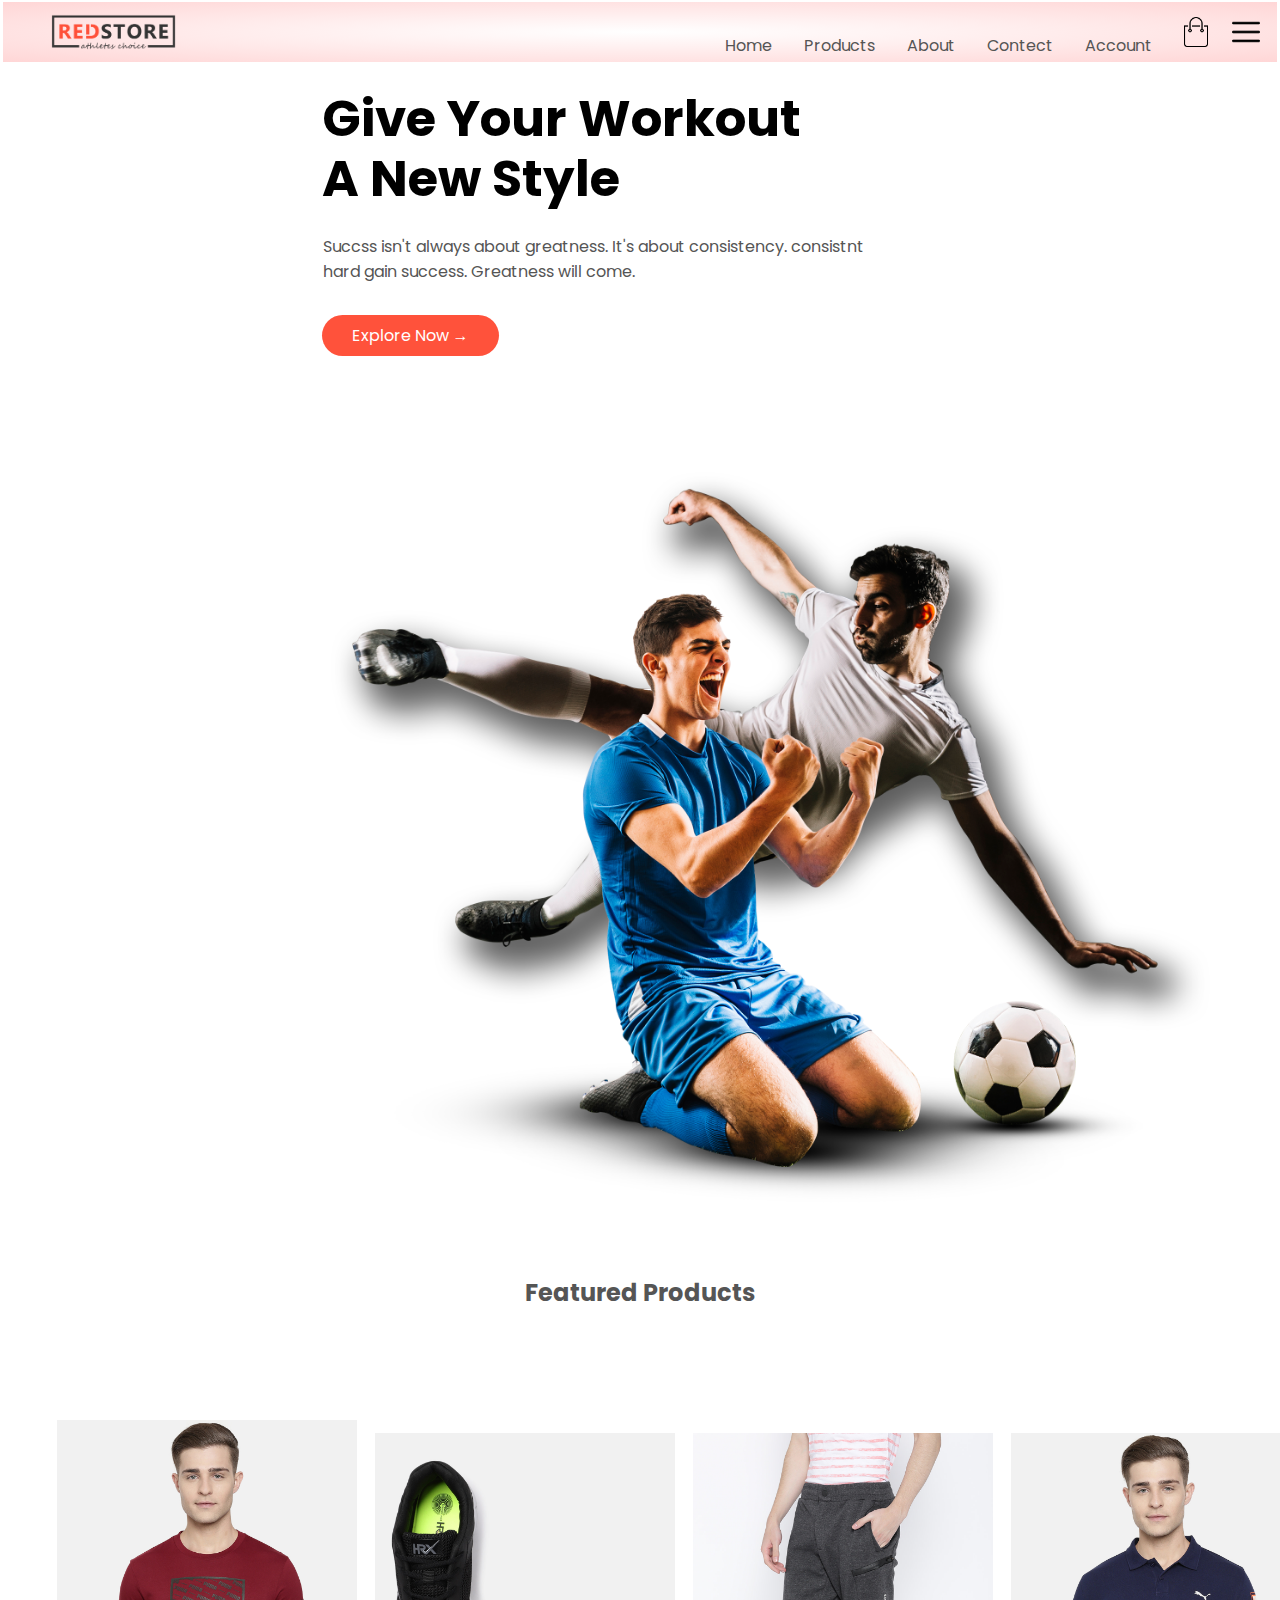
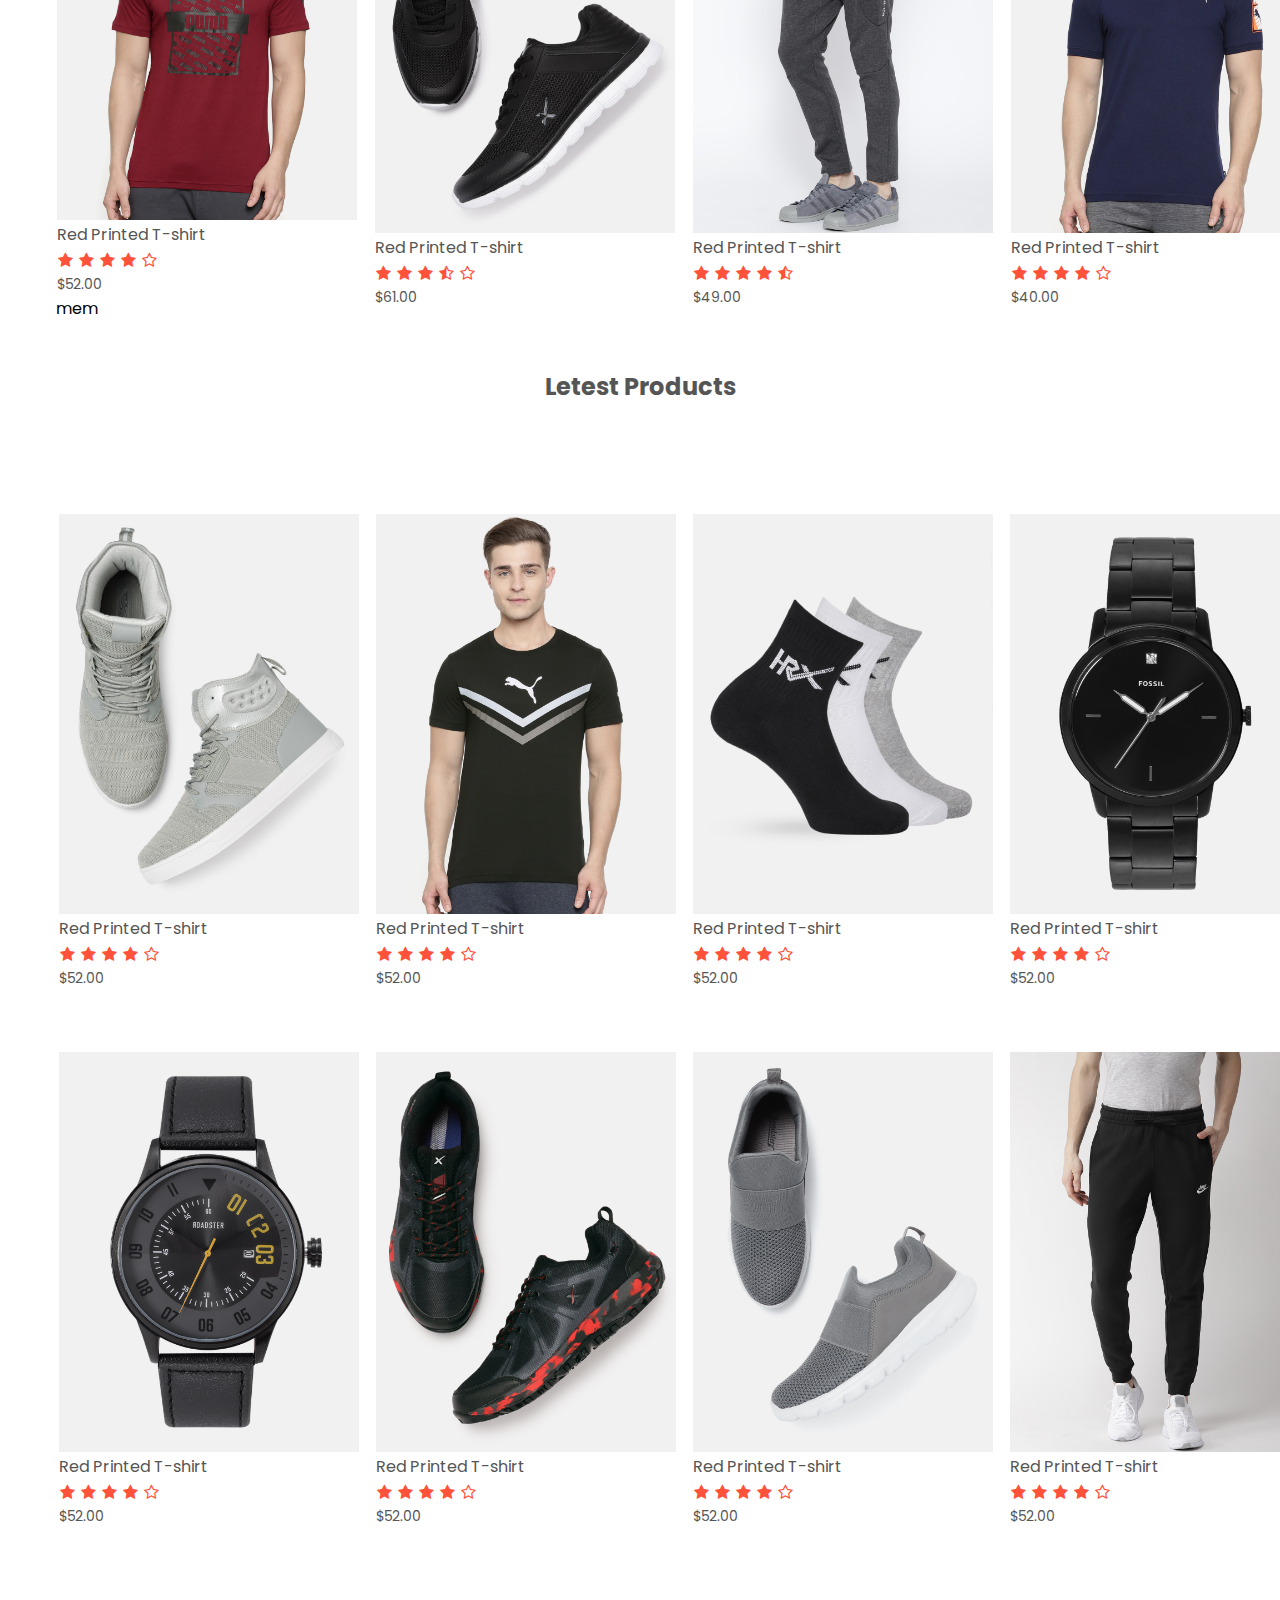
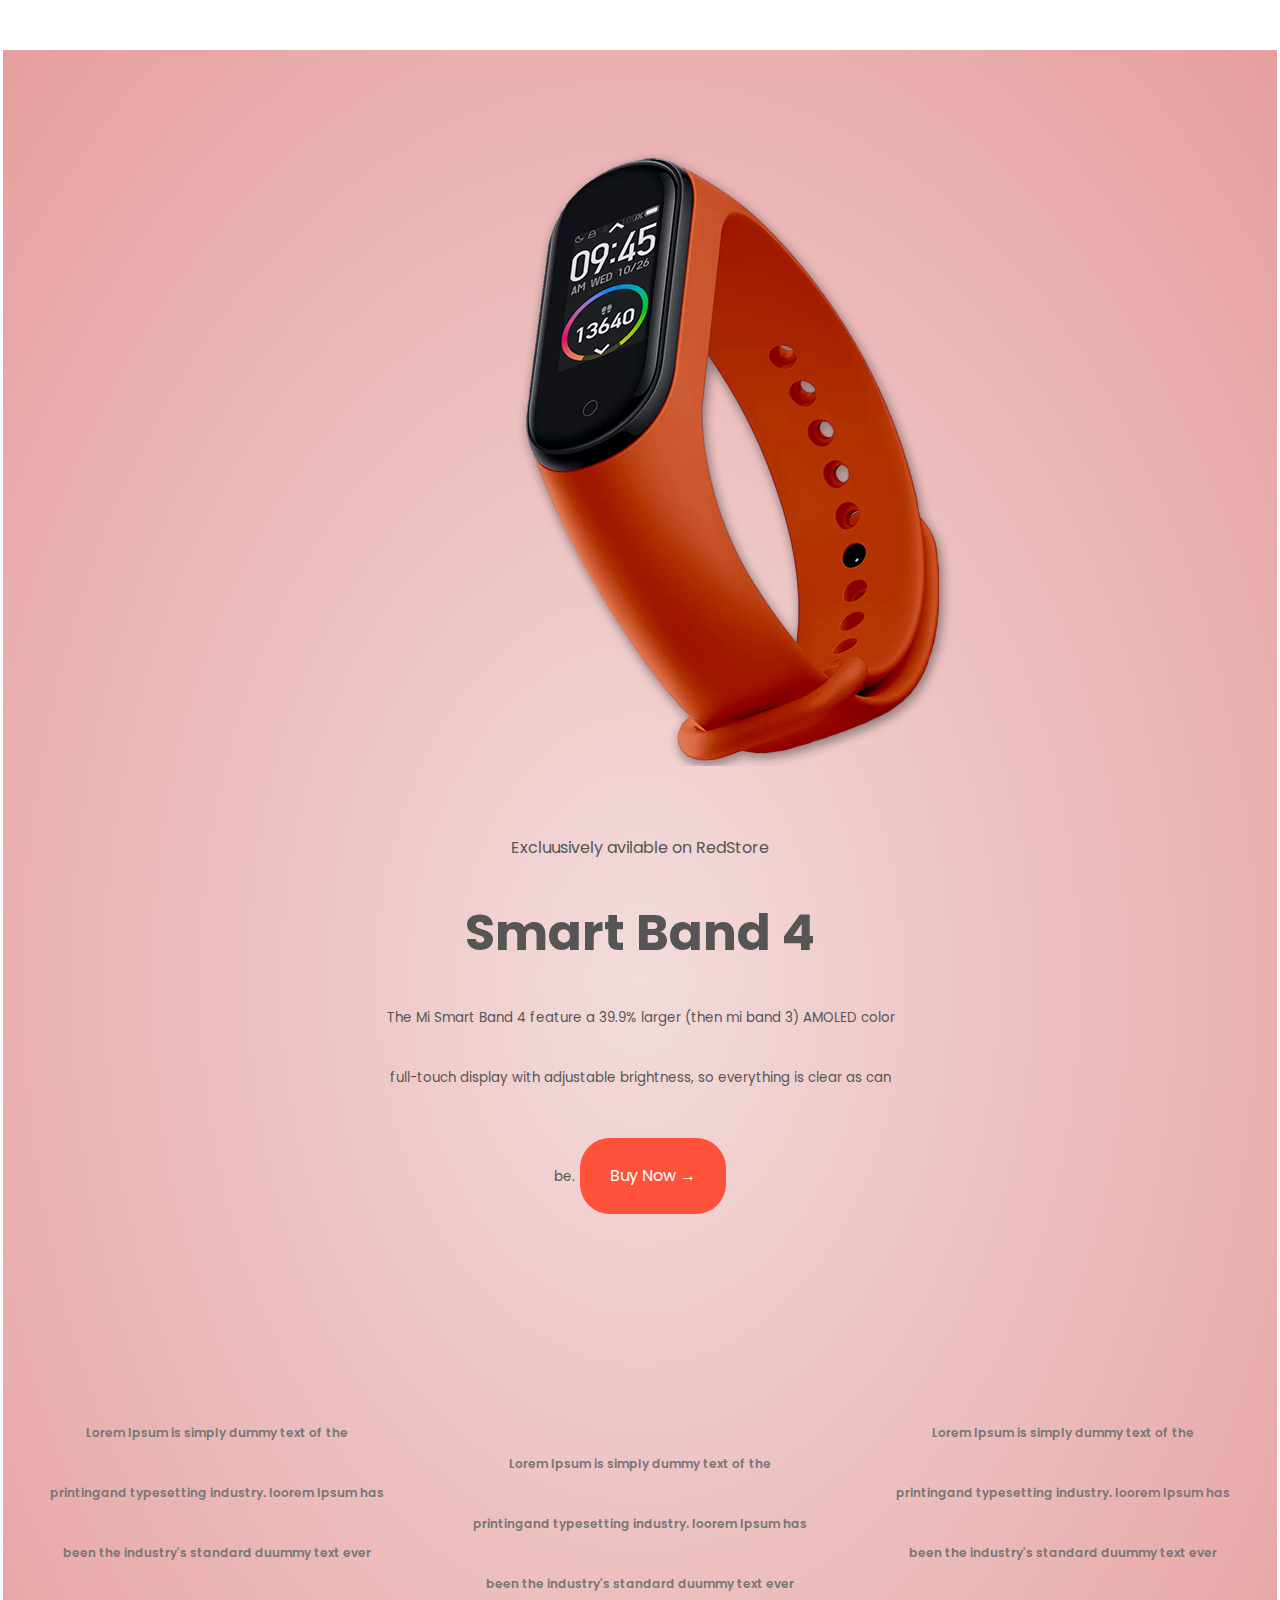
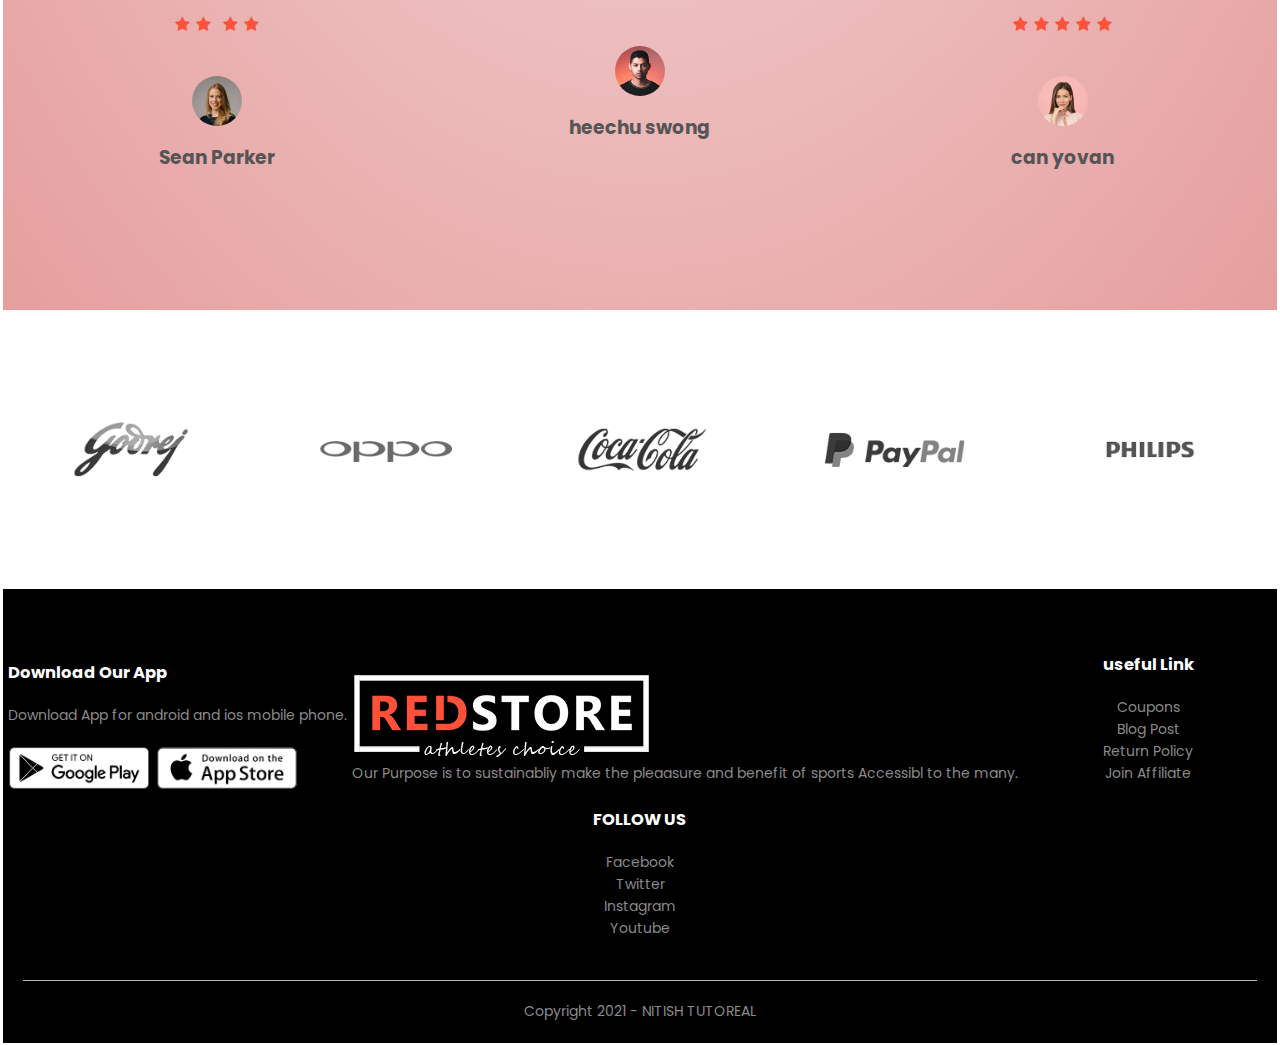
<file: index.html>
<! Doctype html>
<html land="en">
    <head>
    <meta charset="UTF-8">
        <meta name="viewport" content="width=device-width, initial-scale=1.0">
        <title>All Products - RedStore </title>
       <link rel="stylesheet" href="style.css">
        <link rel="preconnect" href="https://fonts.gstatic.com">
<link href="https://fonts.googleapis.com/css2?family=Poppins:wght@200;400;500;600;700&display=swap"
      rel="stylesheet">
        <link rel="stylesheet" href="https://stackpath.bootstrapcdn.com/font-awesome/4.7.0/css/font-awesome.min.css">
</head>
    <body>
         <div class="header">
        <div class="container">
        <div class="navbar">
        <div class="logo">
           <img src="images/logo.png" width="125px">
        </div>
        <nav>
        <ul  id="MenuItems">
            <li><a href="">Home</a></li>
            <li><a href="">Products</a></li>
            <li><a href="">About</a></li>
            <li><a href="">Contect</a></li>
            <li><a href="">Account</a></li>
            </ul>
        </nav>
            
            <img src="images/cart.png" width="30px" height="30px">
            <img src="images/menu.png" class="menu-icon" onclick="menutoggle()">
</div>
   
</div>        
</div> 
        <div class="row">
        
        <div class="col-2">
            <h1>Give Your Workout<br> A New Style</h1>
            <p> Succss isn't always about greatness. It's about consistency. consistnt<br> hard gain success. Greatness will come.</p>
            <a href="" class="btn">Explore Now &#8594;</a>
            </div>
            <div class="col-2">
            <img src="images/image1.png">
            
            
            </div>
        </div>
        <!-------featured products----->
        <div class="small--container">
        <h2 class="title">Featured Products</h2>
        
        <div class="row">
            <div class="col-4">
            <img src="images/product-1.jpg">
                <h4>Red Printed T-shirt</h4>
                <div class="ratting">
                <i class="fa fa-star"></i>
                <i class="fa fa-star"></i>
                <i class="fa fa-star"></i>
                <i class="fa fa-star"></i>
                <i class="fa fa-star-o" aria-hidden="true"></i>
                </div>
                <p>$52.00</p>
        mem    
            </div>
            <div class="col-4">
            <img src="images/product-2.jpg">
                <h4>Red Printed T-shirt</h4>
                <div class="ratting">
                <i class="fa fa-star"></i>
                <i class="fa fa-star"></i>
                <i class="fa fa-star"></i>
                <i class="fa fa-star-half-o"></i>
                <i class="fa fa-star-o" aria-hidden="true"></i>
                </div>
                <p>$61.00</p>
            
            </div>
            
            <div class="col-4">
            <img src="images/product-3.jpg">
                <h4>Red Printed T-shirt</h4>
                <div class="ratting">
                <i class="fa fa-star"></i>
                <i class="fa fa-star"></i>
                <i class="fa fa-star"></i>
                <i class="fa fa-star"></i>
                <i class="fa fa-star-half-o" aria-hidden="true"></i>
                </div>
                <p>$49.00</p>
            
            </div>
            <div class="col-4">
            <img src="images/product-4.jpg">
                <h4>Red Printed T-shirt</h4>
                <div class="ratting">
                <i class="fa fa-star"></i>
                <i class="fa fa-star"></i>
                <i class="fa fa-star"></i>
                <i class="fa fa-star"></i>
                <i class="fa fa-star-o" ></i>
                </div>
                <p>$40.00</p>
            
           
</div>
    <!------------Letest Products-------->
         <div class="small--container">
             <h2 class="title">
                 Letest Products</h2>
            
             <div class="row">
             <div class="col-4">
            <img src="images/product-5.jpg">
                <h4>Red Printed T-shirt</h4>
                <div class="ratting">
                <i class="fa fa-star"></i>
                <i class="fa fa-star"></i>
                <i class="fa fa-star"></i>
                <i class="fa fa-star"></i>
                <i class="fa fa-star-o"></i>
                </div>
                <p>$52.00</p>
            
            </div>
            <div class="col-4">
            <img src="images/product-6.jpg">
                <h4>Red Printed T-shirt</h4>
                <div class="ratting">
                <i class="fa fa-star"></i>
                <i class="fa fa-star"></i>
                <i class="fa fa-star"></i>
                <i class="fa fa-star"></i>
                <i class="fa fa-star-o" ></i>
                </div>
                <p>$52.00</p>
            
            </div>
                 
            <div class="col-4">
            <img src="images/product-7.jpg">
                <h4>Red Printed T-shirt</h4>
                <div class="ratting">
                <i class="fa fa-star"></i>
                <i class="fa fa-star"></i>
                <i class="fa fa-star"></i>
                <i class="fa fa-star"></i>
                <i class="fa fa-star-o" aria-hidden="true"></i>
                </div>
                <p>$52.00</p>
            
            </div>
                 <div class="col-4">
                 <img src="images/product-8.jpg">
              <h4>Red Printed T-shirt</h4>
                <div class="ratting">
                <i class="fa fa-star"></i>
                <i class="fa fa-star"></i>
                <i class="fa fa-star"></i>
                <i class="fa fa-star"></i>
                <i class="fa fa-star-o" aria-hidden="true"></i>
                </div>
                <p>$52.00</p>
                 </div>
             <div class="col-4">
            <img src="images/product-9.jpg">
                <h4>Red Printed T-shirt</h4>
                <div class="ratting">
                <i class="fa fa-star"></i>
                <i class="fa fa-star"></i>
                <i class="fa fa-star"></i>
                <i class="fa fa-star"></i>
                <i class="fa fa-star-o" ></i>
                </div>
                <p>$52.00</p>
            </div>
             <div class="col-4">
            <img src="images/product-10.jpg">
                <h4>Red Printed T-shirt</h4>
                <div class="ratting">
                <i class="fa fa-star"></i>
                <i class="fa fa-star"></i>
                <i class="fa fa-star"></i>
                <i class="fa fa-star"></i>
                <i class="fa fa-star-o"></i>
                </div>
                <p>$52.00</p>
            </div>
             <div class="col-4">
            <img src="images/product-11.jpg">
                <h4>Red Printed T-shirt</h4>
                <div class="ratting">
                <i class="fa fa-star"></i>
                <i class="fa fa-star"></i>
                <i class="fa fa-star"></i>
                <i class="fa fa-star"></i>
                <i class="fa fa-star-o" ></i>
                </div>
                <p>$52.00</p>
            </div>
             <div class="col-4">
            <img src="images/product-12.jpg">
                <h4>Red Printed T-shirt</h4>
                <div class="ratting">
                <i class="fa fa-star"></i>
                <i class="fa fa-star"></i>
                <i class="fa fa-star"></i>
                <i class="fa fa-star"></i>
                <i class="fa fa-star-o" ></i>
                </div>
                  <p>$52.00</p>
        </div>
            </div>
             </div>
             </div>
        <!-------offer------->
        <div class="offer">
             <div class="small-container">
                <div class="row">
                    <div class="col-2">
                       <img src="images/exclusive.png" class="offer-img">                
                    <div class="col-2">
                    <p> Excluusively avilable on RedStore</p>
                        <h1>Smart Band 4</h1>
                        <small>The Mi  Smart Band 4 feature a 39.9% larger 
                            (then mi band 3) AMOLED color full-touch display with adjustable brightness, so everything is clear as can be.</small> 
                        <a href=""class="btn"> Buy Now &#8594</a>
                    </div>
               </div>    
            </div> 
        </div>
            <!-----------testimonial------->
            <div class="testimonial">
            <div class="smaall-container">
                <div class="row">
                <div class="col-3">                    <i class="fa fa-qpote-left"></i>
                <p> Lorem Ipsum is simply  dummy  text of the printingand typesetting industry. loorem Ipsum has been the industry's standard duummy text ever</p>
                     <div class="ratting">
                <i class="fa fa-star"></i>
                <i class="fa fa-star"></i>
                <i class="fa fa-stas1-*1r"></i>                                          
                <i class="fa fa-star"></i>
                <i class="fa fa-star" ></i>
                </div>
                    <img src="images/user-1.png">
                    <h3> Sean Parker</h3>
                    </div>
                    <div class="col-3">                    <i class="fa fa-qpote-left"></i>
                <p>Lorem Ipsum is simply  dummy  text of the printingand typesetting industry. loorem Ipsum has been the industry's standard duummy text ever</p>
                    <img src="images/user-2.png">
                    <h3> heechu swong</h3>
                </div>
                    <div class="col-3">                    <i class="fa fa-qpote-left"></i>
                <p> Lorem Ipsum is simply  dummy  text of the printingand typesetting industry. loorem Ipsum has been the industry's standard duummy text ever</p>
                     <div class="ratting">
                <i class="fa fa-star"></i>
                <i class="fa fa-star"></i>
                <i class="fa fa-star"></i>
                <i class="fa fa-star"></i>
                <i class="fa fa-star" ></i>
                </div>
                    <img src="images/user-3.png">
                    <h3> can yovan</h3>
                    </div>
              </div>  
                </div>
            </div>
            </div>
       </div>
        <!---------brands------->
        <div class="brands">
        <div class="small-comtainr">
        <div class="row">
        <div class="col-5">   
           <img src="images/logo-godrej.png" >
</div>    
         <div class="col-5">   
           <img src="images/logo-oppo.png" >   
           </div>  
            <div class="col-5">   
           <img src="images/logo-coca-cola.png" >
            </div>
        <div class="col-5">   
           <img src="images/logo-paypal.png" >
        </div>
            <div class="col-5">   
           <img src="images/logo-philips.png" >
            </div>
            </div>
            </div>
        </div>
        <!---------footer-------->
        <div class="footer">
        <div class="contaner">
        <div class="row">
                        <div class="footer--col-2">
            <h3> Download  Our App</h3>
        <p>Download App for android and ios mobile phone.</p>
            <div class="app-logo">
            <img src="images/play-store.png">
            <a href="https://play-store.com"></a>

                  <img src="images/app-store.png">
                <a href="https://apple-store.com">
                    </a>
            </div>

                        
        </div>
                
            <div class="footer--col-2">
           <img src="images/logo-white.png">
            <p>Our Purpose is to sustainabliy make the pleaasure and benefit of  sports Accessibl to the many.</p>
                 </div>  
             <div class="footer-col-3">
            <h3>useful Link</h3>
           <ul>
                 <li>Coupons</li>
                 <li>Blog Post</li>
                 <li>Return Policy</li>
                 <li>Join Affiliate</li>
                </ul>
                  </div>
            <div class="footer-col-4">
            <h3>FOLLOW US
            </h3>
           <ul>
               <li>Facebook</li>
               <li>Twitter</li>
               <li>Instagram</li>
               <li>Youtube</li>

            </ul>
        </div>
            </div>
        </div>
            <hr>
        <p  class="Copyright">  Copyright 2021 - NITISH TUTOREAL</p>
        </div>
        <!---------------js for toggle menu------->
        <script>
            var MenuItms = document.getElementById("MenuItems");
            
            MenuItems.style.maxHeight = "0px";
            
            function menutoggle(){
                if(   MenuItems.style.maxHeight == "0px")
                    {
                           MenuItems.style.maxHeight = "200px";
                    }
                else
                        {
                               MenuItems.style.maxHeight = "0px";
                        }
                    }
                    
            
        </script> 
        </div>
       
 </body>
</html>
</file>
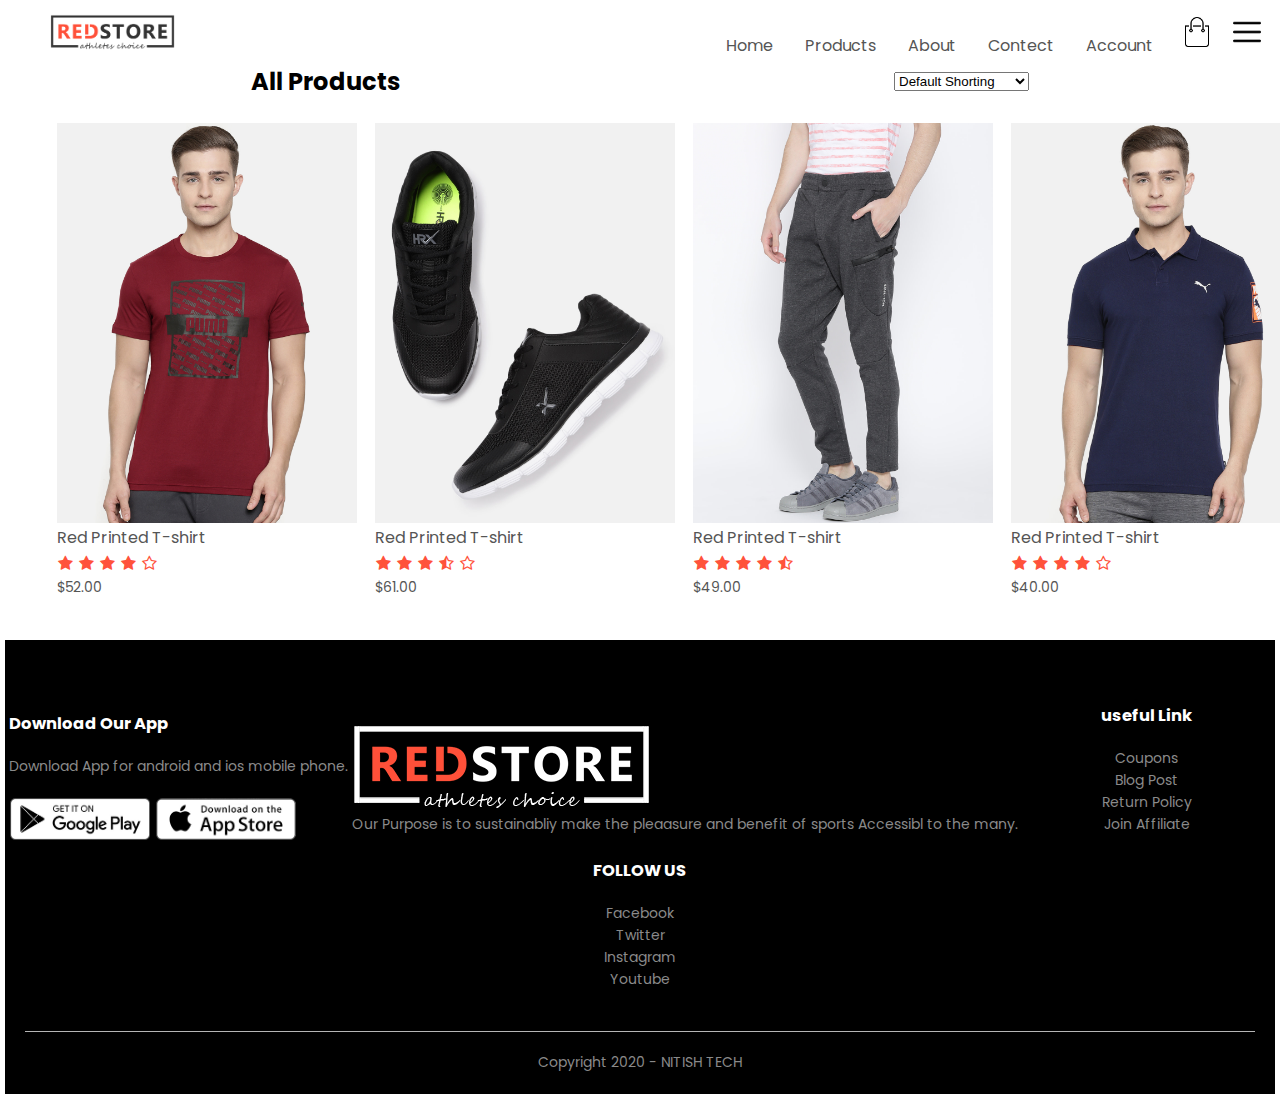
<file: products.html>
<! Doctype html>
<html land="en">
    <head>
    <meta charset="UTF-8">
        <meta name="viewport" content="width=device-width, initial-scale=1.0">
        <title>All Products - RedStore </title>
       <link rel="stylesheet" href="style.css">
        <link rel="preconnect" href="https://fonts.gstatic.com">
<link href="https://fonts.googleapis.com/css2?family=Poppins:wght@200;400;500;600;700&display=swap"
      rel="stylesheet">
        <link rel="stylesheet" href="https://stackpath.bootstrapcdn.com/font-awesome/4.7.0/css/font-awesome.min.css">
</head>
    <body>
        <div class="container">
        <div class="navbar">
        <div class="logo">
           <img src="images/logo.png" width="125px">
        </div>
        <nav>
        <ul  id="MenuItems">
            <li><a href="">Home</a></li>
            <li><a href="">Products</a></li>
            <li><a href="">About</a></li>
            <li><a href="">Contect</a></li>
            <li><a href="">Account</a></li>
            </ul>
        </nav>
            
            <img src="images/cart.png" width="30px" height="30px">
            <img src="images/menu.png" class="menu-icon" onclick="menutoggle()">
</div>
   
</div>   
        <div class="small--container">
            <div class="row row-2">
            <h2> All Products </h2>
                <select>
                       <option>Default Shorting</option>
                       <option>Short by price</option>
                       <option>Short by Popularity</option>
                       <option>Short by rating</option>
                       <option>Short by sell</option>
                     </select>
               
            </div>
        

                    

                
                
               
           
        
        <div class="row">
            <div class="col-4">
            <img src="images/product-1.jpg">
                <h4>Red Printed T-shirt</h4>
                <div class="ratting">
                <i class="fa fa-star"></i>
                <i class="fa fa-star"></i>
                <i class="fa fa-star"></i>
                <i class="fa fa-star"></i>
                <i class="fa fa-star-o" aria-hidden="true"></i>
                </div>
                <p>$52.00</p>
            
            </div>
            <div class="col-4">
            <img src="images/product-2.jpg">
                <h4>Red Printed T-shirt</h4>
                <div class="ratting">
                <i class="fa fa-star"></i>
                <i class="fa fa-star"></i>
                <i class="fa fa-star"></i>
                <i class="fa fa-star-half-o"></i>
                <i class="fa fa-star-o" aria-hidden="true"></i>
                </div>
                <p>$61.00</p>
            
            </div>
            
            <div class="col-4">
            <img src="images/product-3.jpg">
                <h4>Red Printed T-shirt</h4>
                <div class="ratting">
                <i class="fa fa-star"></i>
                <i class="fa fa-star"></i>
                <i class="fa fa-star"></i>
                <i class="fa fa-star"></i>
                <i class="fa fa-star-half-o" aria-hidden="true"></i>
                </div>
                <p>$49.00</p>
            
            </div>
            <div class="col-4">
            <img src="images/product-4.jpg">
                <h4>Red Printed T-shirt</h4>
                <div class="ratting">
                <i class="fa fa-star"></i>
                <i class="fa fa-star"></i>
                <i class="fa fa-star"></i>
                <i class="fa fa-star"></i>
                <i class="fa fa-star-o" ></i>
                </div>
                <p>$40.00</p>
                
               
</div>
    
        
            
           
        <!---------footer-------->
        
        
        <div class="footer">
        <div class="contaner">
        <div class="row">
                        <div class="footer--col-2">

            <h3> Download  Our App</h3>
        <p>Download App for android and ios mobile phone.</p>
            <div class="app-logo">
            <img src="images/play-store.png">
                  <img src="images/app-store.png">
            </div>
            </div>
            <div class="footer--col-2">
           <img src="images/logo-white.png">
            <p>Our Purpose is to sustainabliy make the pleaasure and benefit of  sports Accessibl to the many.</p>
                 </div>  
             <div class="footer-col-3">
            <h3>useful Link</h3>
           <ul>
                 <li>Coupons</li>
                 <li>Blog Post</li>
                 <li>Return Policy</li>
                 <li>Join Affiliate</li>
                </ul>
                  </div>
            <div class="footer-col-4">
            <h3>FOLLOW US
            </h3>
           <ul>
               <li>Facebook</li>
               <li>Twitter</li>
               <li>Instagram</li>
               <li>Youtube</li>

                
            </ul>
        </div>
            </div>
        </div>
            <hr>
            <p  class="Copyright">  Copyright 2020 - NITISH TECH </p>
        <!---------------js for toggle menu------->
        <script>
            var MenuItms = document.getElementById("MenuItems");
            
            MenuItems.style.maxHeight = "0px";
            
            function menutoggle(){
                if(   MenuItems.style.maxHeight == "0px")
                    {
                           MenuItems.style.maxHeight = "200px";
                    }
                else
                        {
                               MenuItems.style.maxHeight = "0px";
                        }
                    }
                    
            
        </script>                                
 </body>
</html>
</file>
<file: style.css>
*{
    margin: 1;
    padding: 0;
    box-sizing: border-box;
}
body{
    font-family: 'Poppins', sans-serif;
}
.navbar{
    display: flex;
    align-items: center;
    padding: 10px;
}
nav{
    flex: 1;
    text-align: right;
}
nav ul{
    display: inline-block;
    list-style-type: none;
   
}
nav ul li{
    display: inline-block;
    margin-right: 25px;
}
a{
    text-decoration: none;
    color: #555;
}
p{
    color: #555;
}
.container{
    max-width: 1300px;
    margin: auto;
    padding-left: 35px;
    padding-right: 5px;
}
.row{
    display: flex;
    align-items: center;
    flex-wrap: wrap;
    justify-content: space-around;
}
.col-2{
    
    flex-basis: 50%;
    min-width: 300px;
    
}
.col-2 img{
    background-size: 100px;
    max-width: 900px;
    padding: 50px 0;
}
.col-2 h1{
    font-size:50px;
    line-height: 60px;
    margin: 25px 0;
   }
.btn{
    display: inline-block;
    background: #ff523b;
    color: #fff;
    padding: 8px 30px;
    margin: 30px 0;
    border-radius: 30px;
    
}
 .header{
    background: radial-gradient(#fff,#ffd6d6);
}

.header  .row{
    margin-top: 100px;
}

.categories{
    margin: 70px 0;
}
.col-3{
    flex-basis: 30%;
    min-width: 300px;
    margin-bottom: 30px;
}
.col-3 img{
    width: 100%;
}
.small-container{
    max-width: 1080px;
    margin: auto;
    padding-left: 25px;
    padding-right: 25px;
}
.col-4{
    flex-basis: 20%;
    padding: 20px;
    min-width: 200px;
    margin-bottom: 20px;
}
.col-4 img{
    width: 300px;
}
.title{ 
    text-align: center;
    margin: 0 auto 80px;
    position:relative;
    line-height: 50px;
    color: #555;
}

h4{
    color: #555;
    font-weight: normal;
    
}
.col-4 p{
    font-size: 14px;
}
.ratting{
    color: #ff523b;
}
col-4:hover{
    transform: translateY(-5px);
}
   .offer { 
    text-align: center;
    margin: 0 auto 80px;
    position: relative;
    line-height: 60px;
    color: #555;
}
.title{
text-align: center;
    margin: 0 auto 80px;
    position:relative;
    line-height: 50px;
color: #555;
}
/*----------------offer----------*/
.offer{
        background: radial-gradient(rgb(243, 219, 219),#e69e9e);
      margin-top: 80px;
    padding: 50px 0;
}
.col-2 offer-img{
    padding: 50px;
}
.small{
    color: #555
}
/*--------testimonial-------*/

.testimonial{
    padding-top: 100px;
}
.testimonial .col-3{
    text-align: center;
    padding: 40px 20px;
    box-shadow: 0 0 20px 0px rgba(0,0,0,0,1);
    cursor: pointer;
    transition: transform 0.5s;
}
.testimonial .col-3 img{
    width: 50px;
    margin-top: 20px;
    border-radius: 50%;
}
.testimonial .col-3:hover{
    transform: translateY(-10px);
}
.fa.fa-quota-left{
    font-size: 34px;
    color: #777;
}
.col-3 p{
    font-size: 12px;
    margin: 12px 0;
    color: #777;
}
.testimonial .col-3{
    font-weight: 600;
    color: #555;
    font-size: 16px;
}
/*-------brands----------*/
.brands{
    margin: 100px auto;
        
}
.col-5{
    width: 150px;
}
.col-5 img{
    width: 150px;
    cursor: pointer;
    filter: grayscale(100%)
}
.col-5 img:hover{
        filter: grayscale(0%)

}
/*--------footer------*/

.footer{
    background: #000;
    color: #8a8a8a;
    font-size: 14px;
    padding: 60px 0 20px
}
.footer p{
    color: #8a8a8a;
    width: 1234px c;
}
.footer h3{
    color: #fff;
    margin-bottom: 20px;
    width: 121p;
}
.footer-col-1, .footer-col-2, .footer-col-3, .footer-col-4{
    min-width: 250px;
    margin-bottom: 20px;
}
.footer-col-1{
    flex-basis: 30%;
    width: right;
    
}
.footer-col-2{
    flex: 1;
    text-align: center
}
.footer-col-2 img{
   width: 180px;
    margin-bottom: 20px
}
.footer-col-3, .footer-col-4{
    flex-basis: 12%;
    text-align: center;
}
ul{
    list-style-type: none;
}
.app-logo{
    margin-top: 20px;
    
}
.app-logo img{
    width: 140px
}
.footer hr{
    border: none;
    background: #b5b5b5;
    height: 1px;
    margin: 20px
}
.Copyright{
    text-align: center;
     
}
.menu-icon{
    width: 28px;
    margin-left: 20px;
}
/*------------media query for menu-----------*/
@media only screen and (max-width: 800px){
    
    nav ul{
        position: absolute;
        top: 70px;
        left: 0;
        background: #333;
        width: 100%;
        overflow: hidden;
        
    }
    nav ul li{
        display: block;
        margin-right: 50px;
        margin-top: 10px;
        margin-bottom: 10px;
    }
    nav ul li a{
        color: #fff;
    }
    menu-icon{
        display: block;
        cursor: pointer;
    }

/*---------all products page-----------*/
.row-2{
    justify-content: space-between;
    margin: 100px auto 50px;
}
select{
    border: 1px  solid #ff523b;
    padding: 5px;
}
select:focus{
    outline: none;
}

/*----media query for less then 600 screen size-----*/
@media only screen and (max-width: 600px){
    .row{
        text-align: center;
    }
    col-2, .col-3, .col-4{
        flex-basis: 100%;
    }
</file>
